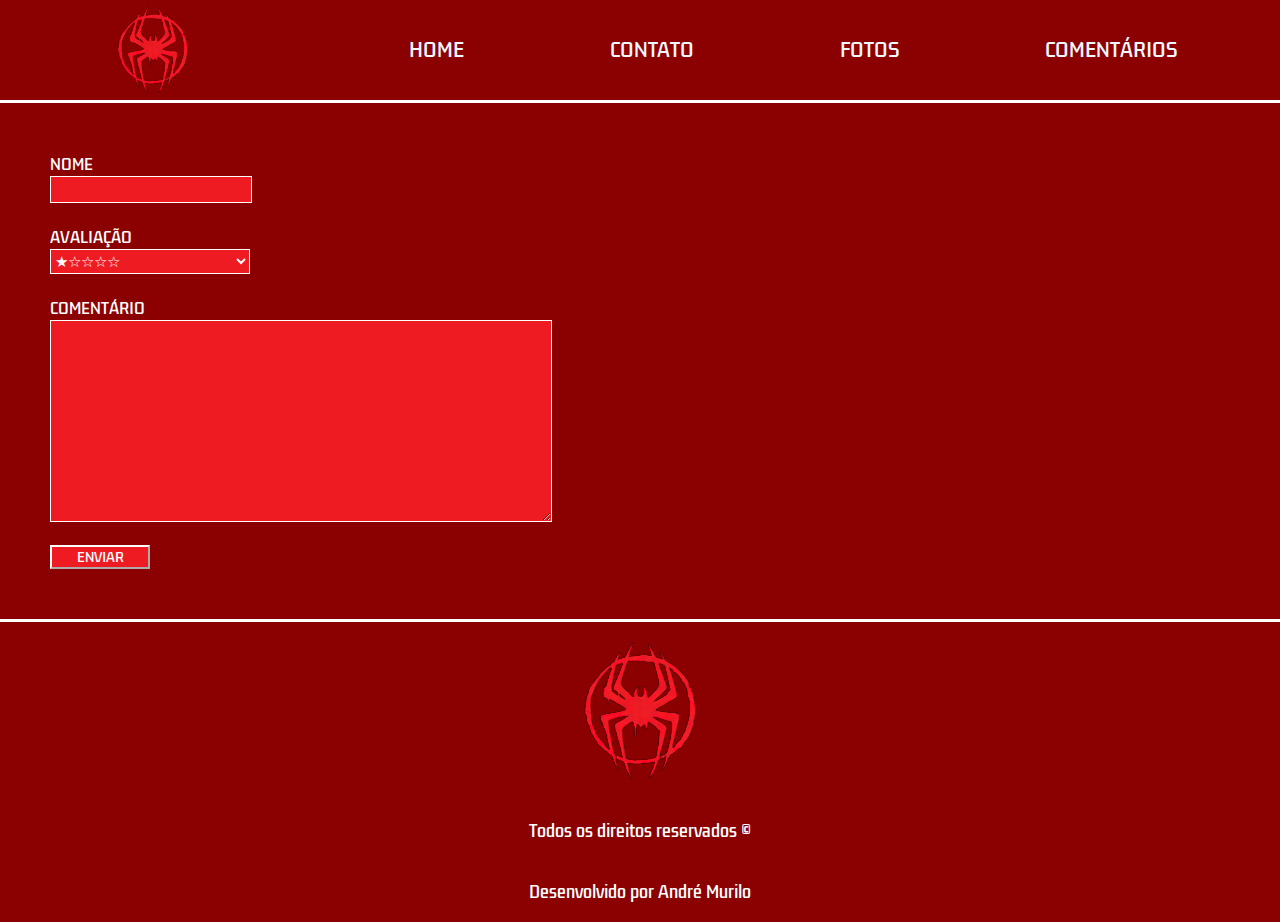
<file: comentarios.html>
<!DOCTYPE html>
<html lang="en">
<head>
    <meta charset="UTF-8">
    <meta http-equiv="X-UA-Compatible" content="IE=edge">
    <meta name="viewport" content="width=device-width, initial-scale=1.0">
    <title>Comentários</title>
    <link rel="stylesheet" href="./styles.css" />
    <link rel="icon" href="./midia/spider-man-across-the-spider-verse-logo-removebg-preview.png" type="image/png">
</head>
<body>
    <header>
        <img class="logo" src="./midia/spider-man-across-the-spider-verse-logo-removebg-preview.png" type="image/png">
        <nav>
            <ul>
                <a href="./index.html">
                    <li>HOME</li>
                </a>
                <a href="./contato.html">
                    <li>CONTATO</li>
                </a>
                <a href="./fotos.html">
                    <li>FOTOS</li>
                </a>
                <a href="./comentarios.html">
                    <li>COMENTÁRIOS</li>
                </a>
            </ul>
        </nav>

    </header>

    <form class="form" action="./comentarios.html">

        <label for="text" class="texto">NOME</label>
        <input style="display:block" class="text" id="nome" type="text" name="text" />
        
        <br>

        <label for="text" class="texto">AVALIAÇÃO</label>
        <select style="display:block" class="avaliacao text" name="avaliacao">
            <option class="avaliacao estrelas" value="1">★☆☆☆☆</option>
            <option class="avaliacao estrelas" value="2">★★☆☆☆</option>
            <option class="avaliacao estrelas" value="3">★★★☆☆</option>
            <option class="avaliacao estrelas" value="4">★★★★☆</option>
            <option class="avaliacao estrelas" value="5">★★★★★</option>
        </select>

        <br>

        <label for="mensagem" class="texto">COMENTÁRIO</label>
        <textarea style="display:block" class="text" id="comentario" name="mensagem" rows="10"></textarea>

        <br>
        
        <button class="enviarcoment texto">ENVIAR</button>
    </form>

    <footer>
        <img class="footerimg" src="./midia/spider-man-across-the-spider-verse-logo-removebg-preview.png">
        <span>Todos os direitos reservados ©</span>
        <span>Desenvolvido por André Murilo</span>
        <nav class="footernav">
            <ul class="footerlist">
                <a href="./index.html">
                    <li>HOME</li>
                </a>
                <a href="./contato.html">
                    <li>CONTATO</li>
                </a>
                <a href="./fotos.html">
                    <li>FOTOS</li>
                </a>
                <a href="./comentarios.html">
                    <li>COMENTÁRIOS</li>
                </a>
            </ul>
        </nav>
    </footer>

</body>
</html>
</file>
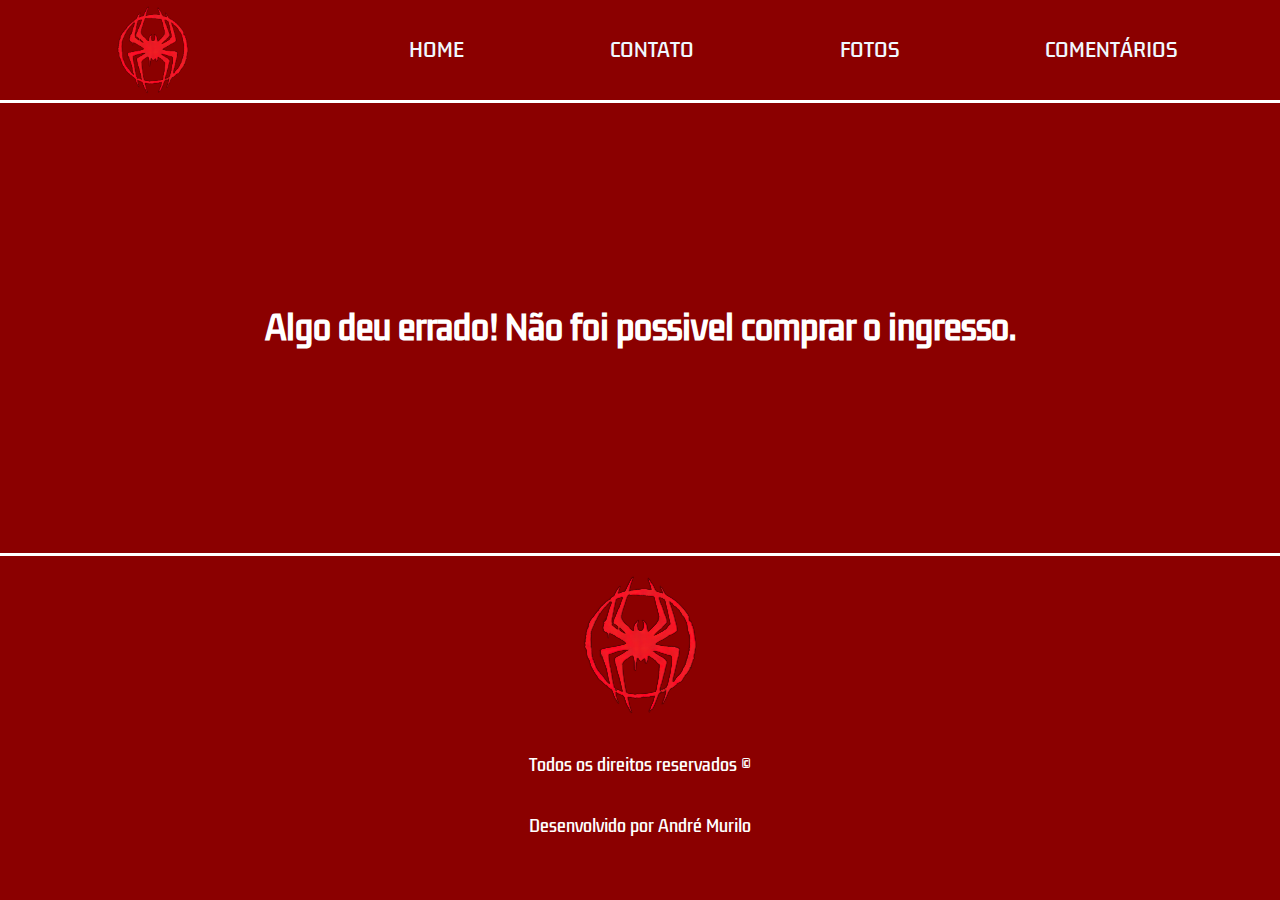
<file: compraringresso.html>
<!DOCTYPE html>
<html lang="en">
<head>
    <meta charset="UTF-8">
    <meta http-equiv="X-UA-Compatible" content="IE=edge">
    <meta name="viewport" content="width=device-width, initial-scale=1.0">
    <title>Comprar Ingresso</title>
    <link rel="stylesheet" href="./styles.css" />
    <link rel="icon" href="./midia/spider-man-across-the-spider-verse-logo-removebg-preview.png" type="image/png">
</head>
<body>
    <header>
        <img  class="logo" src="./midia/spider-man-across-the-spider-verse-logo-removebg-preview.png" type="image/png">
        <nav>
            <ul>
                <a href="./index.html">
                    <li>HOME</li>
                </a>
                <a href="./contato.html">
                    <li>CONTATO</li>
                </a>
                <a href="./fotos.html">
                    <li>FOTOS</li>
                </a>
                <a href="./comentarios.html">
                    <li>COMENTÁRIOS</li>
                </a>
            </ul>
        </nav>
    </header>

    <h1 class="ingresso">Algo deu errado! Não foi possivel comprar o ingresso.</h1>

    <footer>
        <img class="footerimg" src="./midia/spider-man-across-the-spider-verse-logo-removebg-preview.png">
        <span>Todos os direitos reservados ©</span>
        <span>Desenvolvido por André Murilo</span>

        <nav class="footernav">
            <ul  class="footerlist">
                <a href="./index.html">
                    <li>HOME</li>
                </a>
                <a href="./contato.html">
                    <li>CONTATO</li>
                </a>
                <a href="./fotos.html">
                    <li>FOTOS</li>
                </a>
                <a href="./comentarios.html">
                    <li>COMENTÁRIOS</li>
                </a>

            </ul>
        </nav>

    </footer>

</body>
</html>
</file>
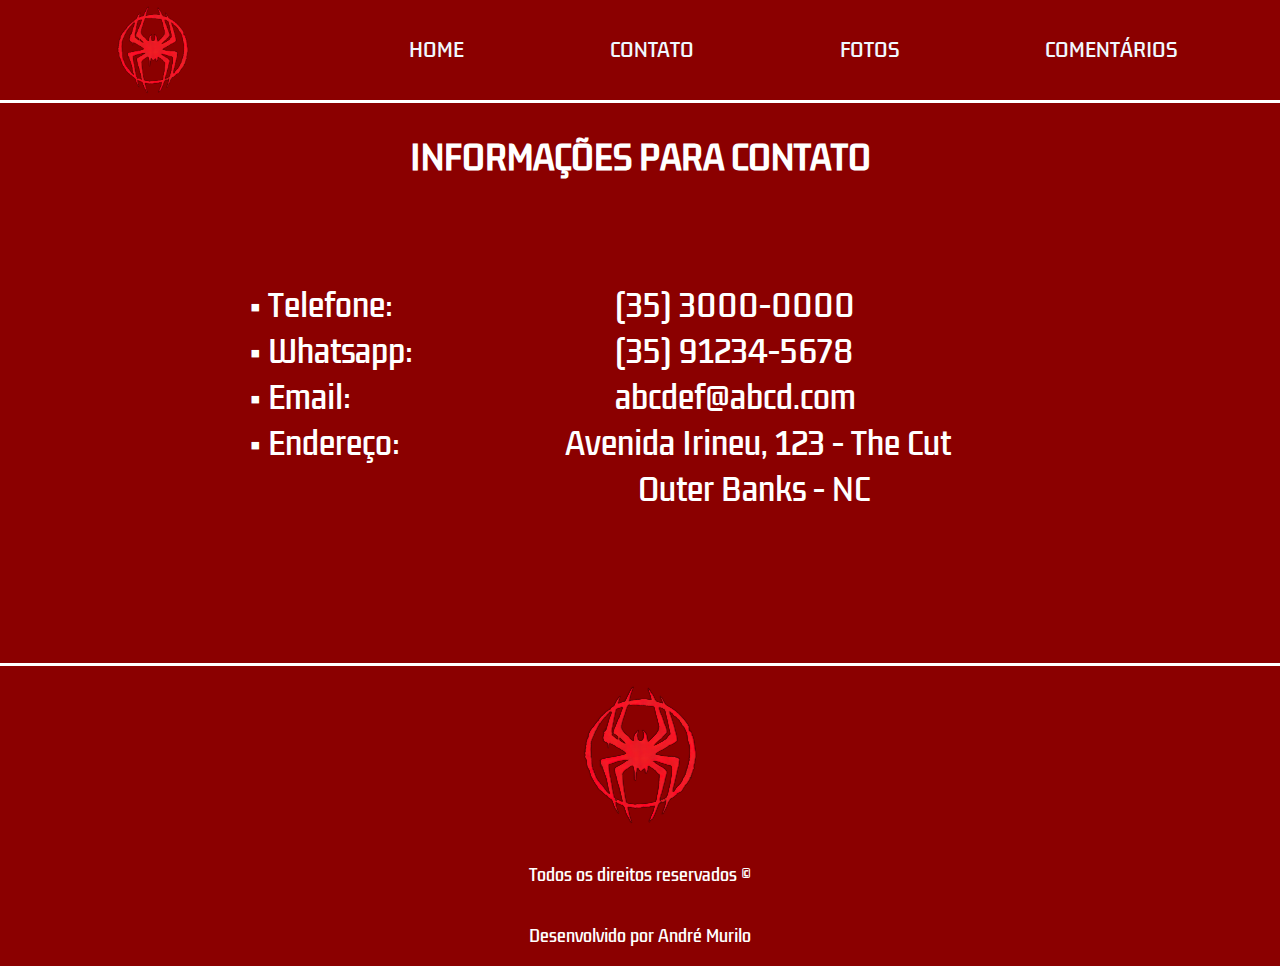
<file: contato.html>
<!DOCTYPE html>
<html lang="en">
<head>
    <meta charset="UTF-8">
    <meta http-equiv="X-UA-Compatible" content="IE=edge">
    <meta name="viewport" content="width=device-width, initial-scale=1.0">
    <title>Contato</title>
    <link rel="stylesheet" href="./styles.css" />
    <link rel="icon" href="./midia/spider-man-across-the-spider-verse-logo-removebg-preview.png" type="image/png">
</head>
<body>
    <header class="header">
        <img class="logo" src="./midia/spider-man-across-the-spider-verse-logo-removebg-preview.png" type="image/png">
        <nav>
            <ul>
                <a href="./index.html">
                    <li>HOME</li>
                </a>
                <a href="./contato.html">
                    <li>CONTATO</li>
                </a>
                <a href="./fotos.html">
                    <li>FOTOS</li>
                </a>
                <a href="./comentarios.html">
                    <li>COMENTÁRIOS</li>
                </a>
            </ul>
        </nav>
    </header>
    <div style="overflow-x: hidden;">
        <h1 id="titulo">INFORMAÇÕES PARA CONTATO</h1>
    
        <div class="infocontato">
            <span class="contato-titulo">▪ Telefone: </span>
            <span class="contato">(35) 3000-0000</span>
            <span class="contato-titulo">▪ Whatsapp: </span>
            <span class="contato">(35) 91234-5678</span>
            <span class="contato-titulo">▪ Email: </span>
            <span class="contato">abcdef@abcd.com</span>
            <span class="contato-titulo">▪ Endereço: </span>
            <span class="contato"  id="endereco">Avenida Irineu, 123  - The Cut <br>⠀⠀⠀ Outer Banks - NC</span>
            <span  id="endereco-celular">Avenida Irineu, 123  - The Cut, Outer Banks - NC</span>
    
    
        </div>
    
        <footer class="footerContato">
            <img class="footerimg" src="./midia/spider-man-across-the-spider-verse-logo-removebg-preview.png">
            <span>Todos os direitos reservados ©</span>
            <span>Desenvolvido por André Murilo</span>
    
            <nav class="footernav">
                <ul  class="footerlist">
                    <a href="./index.html">
                        <li>HOME</li>
                    </a>
                    <a href="./contato.html">
                        <li>CONTATO</li>
                    </a>
                    <a href="./fotos.html">
                        <li>FOTOS</li>
                    </a>
                    <a href="./comentarios.html">
                        <li>COMENTÁRIOS</li>
                    </a>
    
                </ul>
            </nav>
    
        </footer>
    </div>

</body>
</html>
</file>
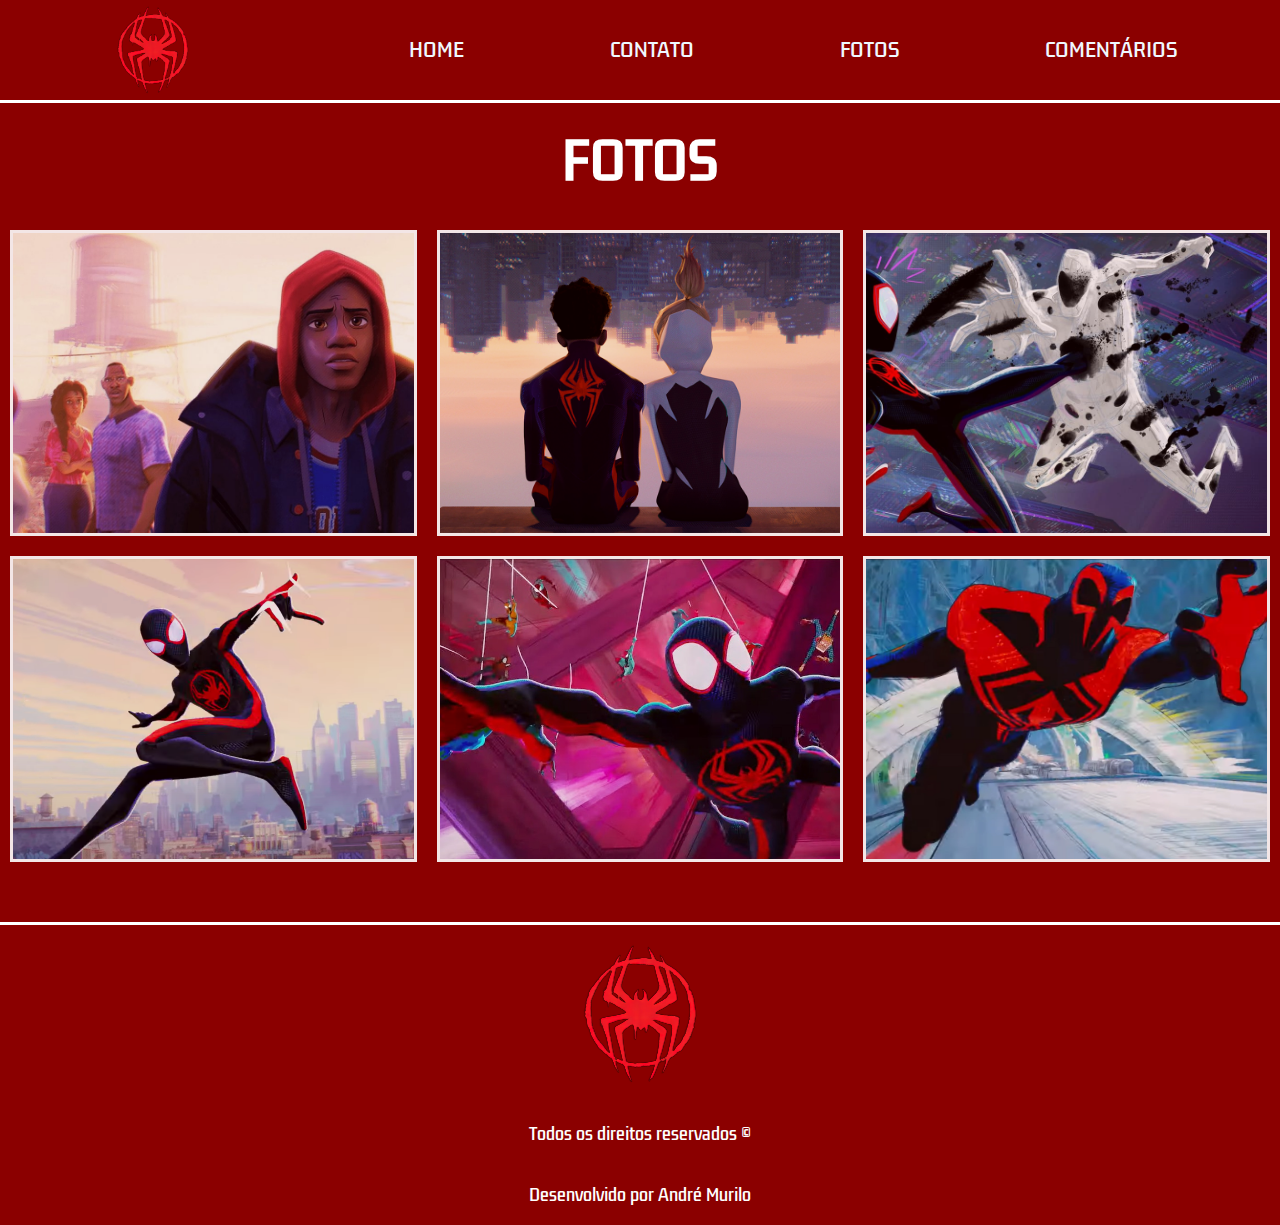
<file: fotos.html>
<!DOCTYPE html>
<html lang="en">
<head>
    <meta charset="UTF-8">
    <meta http-equiv="X-UA-Compatible" content="IE=edge">
    <meta name="viewport" content="width=device-width, initial-scale=1.0">
    <title>Fotos</title>
    <link rel="stylesheet" href="./styles.css" />
    <link rel="icon" href="./midia/spider-man-across-the-spider-verse-logo-removebg-preview.png" type="image/png">
</head>
<body>
    <header>
        <img class="logo" src="./midia/spider-man-across-the-spider-verse-logo-removebg-preview.png" type="image/png">
        <nav>
            <ul>
                <a href="./index.html">
                    <li>HOME</li>
                </a>
                <a href="./contato.html">
                    <li>CONTATO</li>
                </a>
                <a href="./fotos.html">
                    <li>FOTOS</li>
                </a>
                <a href="./comentarios.html">
                    <li>COMENTÁRIOS</li>
                </a>
            </ul>
        </nav>
    </header>

    <h1 class="titulofoto"> FOTOS </h1>
    <div class="galeria">
        <div class="fotos" id="foto1"></div>
        <div class="fotos" id="foto2"></div>
        <div class="fotos" id="foto3"></div>
        <div class="fotos" id="foto4"></div>
        <div class="fotos" id="foto5"></div>
        <div class="fotos" id="foto6"></div>
    </div>

    <footer>
        <img class="footerimg" src="./midia/spider-man-across-the-spider-verse-logo-removebg-preview.png">
        <span>Todos os direitos reservados ©</span>
        <span>Desenvolvido por André Murilo</span>

        <nav class="footernav">
            <ul  class="footerlist">
                <a href="./index.html">
                    <li>HOME</li>
                </a>
                <a href="./contato.html">
                    <li>CONTATO</li>
                </a>
                <a href="./fotos.html">
                    <li>FOTOS</li>
                </a>
                <a href="./comentarios.html">
                    <li>COMENTÁRIOS</li>
                </a>

            </ul>
        </nav>

    </footer>

</body>
</html>
</file>
<file: styles.css>
@import url('https://fonts.googleapis.com/css2?family=Kdam+Thmor+Pro&display=swap');

* {
    margin: 0;
    padding: 0;
    /*background-color: #ee1b23;*/
    background-color: darkred;
    list-style: none;
    text-decoration: none;
}

header {
    height: 100px;
    display: flex;
    justify-content: space-around;
    align-items: center;
    border-bottom: 3px solid white;
    /*position: sticky;
    top: 0;*/
}

nav {
    width: 60%;
}

ul {
    display: flex;
    width: 100%;
    justify-content: space-between;
}

li {
    list-style: none;
    color: aliceblue;
    cursor: pointer;
    font-size: 19px;
    transition: 0.5s;
    font-family: 'Kdam Thmor Pro', sans-serif;
}

li:hover {
    color:yellow;
}

.logo {
    width: 100px;
    height: auto;
}

footer {
    height: 300px;
    margin-top: 50px;
    display: flex;
    flex-direction: column;
    align-items: center;
    justify-content: space-around;
    border-top: 3px solid white;
}

span {
    font-family: 'Kdam Thmor Pro', sans-serif;
    color: white;
}

.footerimg {
    object-fit: contain;
}

.footernav {
    display: none
}

.footerlist {
    display: flex;
    flex-direction: column;
    align-items: center;
}



/* INDEX.HTML */

#banner {
    background-image: url(./midia/homem-aranha-atraves-do-aranhaverso.jpg);
    background-position: 50% 50%;
    background-size: cover;
    width: 100%;
    height: 400px;
}

#trailer-container {
    width: 100%;
    height: 400px;
    display: flex;
    justify-content: center;
}

.content {
    width: 90%;
    display: flex;
    align-items: center;
    justify-content: space-between;
}

#player {
    width: 50%;
}

#sinopse {
    width: 50%;
    display: flex;
    flex-direction: column;
    justify-content: space-between;
    margin-left: 30px;
}

.desc {
    color:white;
    font-size: 19px;
    font-family: 'Kdam Thmor Pro', sans-serif;
    width: 70%;
}

.button {
    width: 200px;
    height: 60px;
    background-color: #ee1b23;
    color: white;
    padding: 8px 10px;
    border-radius: 5px;
    cursor: pointer;
    transition: .8s;
    font-size: 16px;
    display: flex;
    justify-content: center;
    align-items: center;
    font-weight: bold;
    border: none;
    outline: none;
    margin-top: 25px;
}

.button:hover {
    background-color: yellow;
    color: black;
}

.actor-cards-container {
    width: 100%;
    display: flex;
    justify-content: center;
    margin-top: 50px;
}

.cards-content {
    width: 90%;
    display: grid;
    grid-template-columns: repeat(3, 1fr);
    row-gap: 20px;
    column-gap: 40px;
}

.card {
    width: 100%;
    height: 600px;
    background-size: cover;
    background-position: 50% 50%;
    border-radius: 5px;
    cursor: pointer;
    transition: 0.03s;
    display: flex;
    flex-direction: column;
    justify-content: flex-end;
    padding: 0 0 20px 10px;
    color: white;
    font-size: 17px;
    font-family: 'Kdam Thmor Pro', sans-serif;
}

.card:hover {
    transform: scale(1.08);
}

.banner-1 {
    background-image: url('https://remezcla.com/wp-content/uploads/2023/04/Spider-Man-Across-the-Spider-Verse-Film-1200x1800.jpg');
}

.banner-1:hover{
    background-image: url(./midia/shameik-moore.jpg);
}

.banner-2 {
    background-image: url(./midia/gwen-stacy.jpg);
}

.banner-2:hover{
    background-image: url(./midia/hailee-steinfeld.webp);
}

.banner-3 {
    background-image: url('https://static1.cbrimages.com/wordpress/wp-content/uploads/2022/12/spider-man-2099-in-across-the-spider-verse.jpg?q=50&fit=contain&w=1140&h=&dpr=1.5');
}

.banner-3:hover{
    background-image: url(./midia/oscar-isaac.webp);
}

/* INDEX.HTML */

/* COMENTARIO.HTML */

.form {
    margin-top: 50px;
    margin-left: 50px;
    font-family: 'Kdam Thmor Pro', sans-serif;
    font-size: 15px;
    color: white;
}

.text {
    color: white;
    border: 1px solid white;
    background-color: #ee1b23;
}

.text:focus {
    transition: 3s;
    border: 3px solid white;
}

#nome {
    width: 200px;
    height: 25px;
}

.avaliacao {
    width: 200px;
    height: 25px;
    background-color: #ee1b23;
    font-size: 15px;
}

.estrelas {
    font-size: 20px;
}

#comentario {
    width: 500px;
    height: 200px;
}

.enviarcoment {
    font-family: 'Kdam Thmor Pro', sans-serif;
    font-size: 13px;
    color: white;
    background-color:#ee1b23;
    width: 100px;
    border-color: white;
}

/* COMENTARIO.HTML */

/* CONTATO.HTML */

.infocontato {
    padding: 100px 100px 100px 350px;
    display: grid;
    grid-template-columns: repeat(2, 1fr);
    font-size: 30px;
    width: 100%;
}

.contato {
    margin-left: -375px;
}

.contato-titulo {
    margin-left: -100px;
}

.contato:hover {
    transition: 0.8s;
    color: yellow;
}

#endereco {
    width: 700px;
    margin-right: -200px;
    margin-left: -425px;
}

#endereco-celular {
    display: none;
}

#titulo {
    color: white;
    font-family: 'Kdam Thmor Pro', sans-serif;
    display: flex;
    justify-content: center;
    align-items: center;
    padding-top: 30px;
}

/* CONTATO.HTML */

/* FOTOS.HTML */

.galeria {
    display: grid;
    grid-template-columns: repeat(3, 1fr);
}

.fotos {
    height: 300px;
    background-size: cover;
    margin: 10px;
    border: 3px solid white;
    background-position: center;
    opacity: 90%;
}

.fotos:hover {
    transition: 1s;
    transform: scale(1.05);
    opacity: 100%;
}

#foto1 {
    background-image: url(./midia/01.jpg);
}

#foto2 {
    background-image: url(./midia/02.jpg);
}

#foto3 {
    background-image: url(./midia/03.jpg);
}

#foto4 {
    background-image: url(./midia/04.webp);
}

#foto5 {
    background-image: url(./midia/05.jpg);
}

#foto6 {
    background-image: url(./midia/06.webp);
}

.titulofoto {
    font-family: 'Kdam Thmor Pro', sans-serif;
    color: white;
    display: flex;
    justify-content: center;
    align-items: center;
    font-size: 50px;
    padding: 20px;
}

/* FOTOS.HTML */

/* COMPRARINGRESSO.HTML */

.ingresso {
    font-family: 'Kdam Thmor Pro', sans-serif;
    color: white;
    display: flex;
    justify-content: center;
    align-items: center;
    margin: 200px;
}

/* COMPRARINGRESSO.HTML */

/* Media Query */

@media(max-width: 768px){
    .footernav {
        display:block;
    }
    nav {
        display: none;
    }

    #banner {
        background-position: 50%;
    }

    #trailer-container {
        width: 100%;
        height: 400px;
        display: flex;
        flex-direction: column;
    }

    .content {
        width: 95%;
        display: flex;
        flex-direction: column;
        margin-left: 10px;
    }

    #player {
        width: 100%;
        margin-left: 5px;
    }

    #sinopse {
        width: 95%;
        display: flex;
        flex-direction: column;
        justify-content: space-between;
    }

    .desc {
        width: 100%;
        margin-bottom: 30px;
        font-size: 30px;
    }

    .button {
        width: 80%;
        margin-bottom: 0px;
        margin-left: 30px;
    }

    .button- {
        margin-bottom: -190px;
    }

    .cards-content {
        grid-template-columns: 1fr;
        margin-top: 275px;
    }

    .card {
        width: 80%;
        height: 720px;
        margin-left: 30px;
    }

    .infocontato {
        padding: 100px 0 0 4px;
    }

    #titulo, .text {
        font-size: 22px;
    }

    #nome, .text {
        width: 250px;
        height: 25px;
        margin-top: 10px;
    }

    #comentario {
        width: 300px;
        height: 160px;
    }

    .enviarcoment {
        width: 300px;
        height: 60px;
    }

    .texto {
        font-size: 30px;
        margin-bottom: 5px;
    }

    .contato, #endereco-celular {
        margin-left: -170px;
    }

    .contato-titulo {
        margin-left: 10px;
    }
    
    #endereco {
        display: none;
    }
    
    #endereco-celular {
        display: block;
    }

    .galeria {
        grid-template-columns: repeat(2, 1fr);
        margin-left: 10px;
    }

    .fotos {
        width: 150px;
        height: 125px;
    }

    .footerContato {
        margin-top: 400px;
    }

}
</file>
